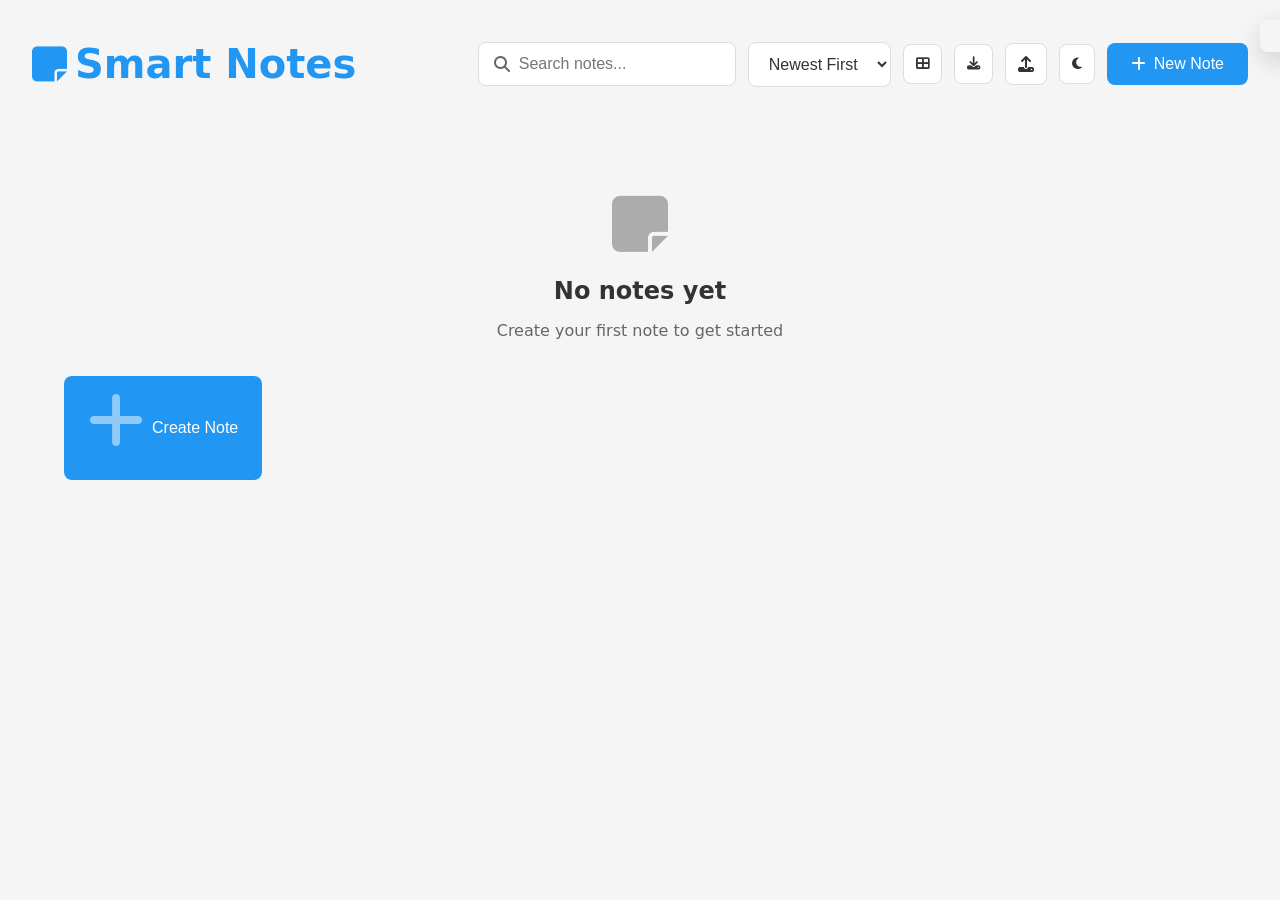
<file: index.html>
<!DOCTYPE html>
<html lang="en">
<head>
    <meta charset="UTF-8">
    <meta name="viewport" content="width=device-width, initial-scale=1.0">
    <title>Smart Notes</title>
    <link rel="stylesheet" href="style.css">
    <link rel="stylesheet" href="https://cdnjs.cloudflare.com/ajax/libs/font-awesome/6.4.0/css/all.min.css">
</head>
<body>
    <div class="app-container">
        <!-- Header -->
        <header class="app-header">
            <div class="header-top">
                <h1><i class="fas fa-sticky-note"></i> Smart Notes</h1>
                <div class="header-controls">
                    <!-- Search -->
                    <div class="search-box">
                        <i class="fas fa-search"></i>
                        <input type="text" id="searchNotes" placeholder="Search notes...">
                    </div>

                    <!-- Sort -->
                    <select id="sortNotes">
                        <option value="newest">Newest First</option>
                        <option value="oldest">Oldest First</option>
                        <option value="title">By Title</option>
                    </select>

                    <!-- View Mode -->
                    <button id="viewModeToggle" class="btn-icon" title="Switch view">
                        <i class="fas fa-th-large"></i>
                    </button>

                    <!-- Export -->
                    <button id="exportBtn" class="btn-icon" title="Export notes">
                        <i class="fas fa-download"></i>
                    </button>

                    <!-- Import -->
                    <label class="btn-icon" title="Import notes">
                        <i class="fas fa-upload"></i>
                        <input type="file" id="importFile" accept=".json" style="display: none;">
                    </label>

                    <!-- Dark Mode -->
                    <button id="darkModeToggle" class="btn-icon" title="Toggle dark mode">
                        <i class="fas fa-moon"></i>
                    </button>

                    <!-- Add Note -->
                    <button id="addBtn" class="btn-primary">
                        <i class="fas fa-plus"></i>
                        <span>New Note</span>
                    </button>
                </div>
            </div>
        </header>

        <!-- Main Content -->
        <main id="main" class="notes-container">
            <!-- Notes will be rendered here -->
        </main>
    </div>

    <!-- Notification -->
    <div id="notification" class="notification"></div>

    <!-- Color Palette Modal -->
    <div id="colorPalette" class="color-palette">
        <div class="color-option" data-color="#ffffff" style="background-color: #ffffff;" title="White"></div>
        <div class="color-option" data-color="#fff9c4" style="background-color: #fff9c4;" title="Yellow"></div>
        <div class="color-option" data-color="#c8e6c9" style="background-color: #c8e6c9;" title="Green"></div>
        <div class="color-option" data-color="#bbdefb" style="background-color: #bbdefb;" title="Blue"></div>
        <div class="color-option" data-color="#f8bbd0" style="background-color: #f8bbd0;" title="Pink"></div>
        <div class="color-option" data-color="#e1bee7" style="background-color: #e1bee7;" title="Purple"></div>
    </div>

    <!-- Loading Spinner -->
    <div id="loadingSpinner" class="loading-spinner">
        <div class="spinner"></div>
        <p>Loading notes...</p>
    </div>

    <script src="gui.js"></script>
</body>
</html>
</file>
<file: style.css>
/* Modern CSS Reset */
*, *::before, *::after {
    box-sizing: border-box;
    margin: 0;
    padding: 0;
}

/* Variables */
:root {
    --primary-color: #2196f3;
    --primary-dark: #1976d2;
    --text-color: #333;
    --text-light: #666;
    --background: #f5f5f5;
    --card-shadow: 0 4px 6px rgba(0, 0, 0, 0.1);
    --card-shadow-hover: 0 8px 25px rgba(0, 0, 0, 0.15);
    --transition: all 0.3s ease;
    --radius: 12px;
    --radius-sm: 8px;
}

/* Dark Mode Variables */
[data-theme="dark"] {
    --text-color: #e0e0e0;
    --text-light: #a0a0a0;
    --background: #1a1a1a;
    --card-bg: #2d2d2d;
    --card-shadow: 0 4px 6px rgba(0, 0, 0, 0.3);
    --card-shadow-hover: 0 8px 25px rgba(0, 0, 0, 0.4);
    --border-color: #404040;
}

/* Base Styles */
body {
    font-family: 'Segoe UI', system-ui, -apple-system, sans-serif;
    line-height: 1.6;
    color: var(--text-color);
    background: var(--background);
    min-height: 100vh;
    transition: var(--transition);
}

/* App Container */
.app-container {
    max-width: 1400px;
    margin: 0 auto;
    padding: 2rem;
    min-height: 100vh;
}

/* Header Styles */
.app-header {
    margin-bottom: 2rem;
}

.header-top {
    display: flex;
    justify-content: space-between;
    align-items: center;
    flex-wrap: wrap;
    gap: 1rem;
    margin-bottom: 1.5rem;
}

.app-header h1 {
    font-size: 2.5rem;
    font-weight: 700;
    color: var(--primary-color);
    display: flex;
    align-items: center;
    gap: 0.5rem;
}

.header-controls {
    display: flex;
    align-items: center;
    gap: 0.75rem;
    flex-wrap: wrap;
}

/* Search Box */
.search-box {
    position: relative;
    min-width: 250px;
}

.search-box input {
    width: 100%;
    padding: 0.75rem 1rem 0.75rem 2.5rem;
    border: 1px solid var(--border-color, #ddd);
    border-radius: var(--radius-sm);
    font-size: 1rem;
    background: var(--card-bg, white);
    color: var(--text-color);
    transition: var(--transition);
}

.search-box i {
    position: absolute;
    left: 1rem;
    top: 50%;
    transform: translateY(-50%);
    color: var(--text-light);
}

.search-box input:focus {
    outline: none;
    border-color: var(--primary-color);
    box-shadow: 0 0 0 3px rgba(33, 150, 243, 0.1);
}

/* Buttons */
.btn-primary {
    background: var(--primary-color);
    color: white;
    border: none;
    padding: 0.75rem 1.5rem;
    border-radius: var(--radius-sm);
    font-size: 1rem;
    cursor: pointer;
    display: flex;
    align-items: center;
    gap: 0.5rem;
    transition: var(--transition);
    font-weight: 500;
}

.btn-primary:hover {
    background: var(--primary-dark);
    transform: translateY(-1px);
    box-shadow: 0 4px 12px rgba(33, 150, 243, 0.3);
}

.btn-icon {
    background: var(--card-bg, white);
    color: var(--text-color);
    border: 1px solid var(--border-color, #ddd);
    padding: 0.75rem;
    border-radius: var(--radius-sm);
    cursor: pointer;
    display: flex;
    align-items: center;
    justify-content: center;
    transition: var(--transition);
}

.btn-icon:hover {
    background: var(--primary-color);
    color: white;
    transform: translateY(-1px);
}

/* Select */
select {
    padding: 0.75rem 1rem;
    border: 1px solid var(--border-color, #ddd);
    border-radius: var(--radius-sm);
    font-size: 1rem;
    background: var(--card-bg, white);
    color: var(--text-color);
    cursor: pointer;
    transition: var(--transition);
    min-width: 140px;
}

select:focus {
    outline: none;
    border-color: var(--primary-color);
}

/* Notes Container */
.notes-container {
    min-height: 60vh;
}

/* Grid View */
.notes-grid {
    display: grid;
    grid-template-columns: repeat(auto-fill, minmax(320px, 1fr));
    gap: 1.5rem;
    padding: 1rem 0;
}

/* List View */
.notes-list {
    display: flex;
    flex-direction: column;
    gap: 1rem;
    padding: 1rem 0;
}

.notes-list .note {
    display: flex;
    min-height: 120px;
}

.notes-list .note-tab {
    width: 6px;
    height: auto;
    border-radius: 0;
    margin-right: 1rem;
}

.notes-list .note-content {
    flex: 1;
    display: flex;
    flex-direction: column;
}

.notes-list .note-header {
    border-bottom: none;
    padding-bottom: 0.5rem;
}

.notes-list .note-body {
    display: flex;
    flex: 1;
    gap: 1rem;
}

.notes-list .note-content textarea {
    flex: 2;
    min-height: 80px;
}

.notes-list .note-footer {
    flex: 1;
    border-top: none;
    padding-top: 0.5rem;
}

/* Note Card */
.note {
    background: var(--card-bg, white);
    border-radius: var(--radius);
    box-shadow: var(--card-shadow);
    transition: var(--transition);
    position: relative;
    overflow: hidden;
    border: 1px solid var(--border-color, #e0e0e0);
}

.note:hover {
    transform: translateY(-2px);
    box-shadow: var(--card-shadow-hover);
}

.note.pinned {
    border-left: 4px solid var(--primary-color);
}

/* Note Tab */
.note-tab {
    height: 6px;
    width: 100%;
    margin-bottom: 0;
    opacity: 0.9;
    transition: var(--transition);
}

/* Note Header */
.note-header {
    padding: 1.25rem 1.25rem 0.75rem;
    display: flex;
    justify-content: space-between;
    align-items: flex-start;
    gap: 1rem;
}

.note-title {
    border: none;
    font-size: 1.2rem;
    font-weight: 600;
    color: var(--text-color);
    background: transparent;
    width: 100%;
    padding: 0.25rem 0;
}

.note-title:focus {
    outline: none;
}

.note-tools {
    display: flex;
    gap: 0.5rem;
    flex-shrink: 0;
}

.tool-btn {
    background: none;
    border: none;
    color: var(--text-light);
    cursor: pointer;
    padding: 0.5rem;
    border-radius: 6px;
    transition: var(--transition);
    display: flex;
    align-items: center;
    justify-content: center;
}

.tool-btn:hover {
    color: var(--primary-color);
    background: rgba(33, 150, 243, 0.1);
}

.tool-btn.active {
    color: var(--primary-color);
}

.tool-btn.delete:hover {
    color: #f44336;
    background: rgba(244, 67, 54, 0.1);
}

/* Note Content */
.note-content {
    padding: 0 1.25rem;
}

.note-content textarea {
    width: 100%;
    min-height: 120px;
    border: none;
    resize: none;
    font-size: 1rem;
    line-height: 1.6;
    color: var(--text-color);
    background: transparent;
    font-family: inherit;
}

.note-content textarea:focus {
    outline: none;
}

/* Note Footer */
.note-footer {
    padding: 1rem 1.25rem;
    border-top: 1px solid var(--border-color, #e0e0e0);
}

.timestamp {
    font-size: 0.85rem;
    color: var(--text-light);
    margin-bottom: 0.75rem;
    display: block;
}

.note-tags {
    display: flex;
    flex-wrap: wrap;
    gap: 0.5rem;
    align-items: center;
}

.tag {
    background: rgba(33, 150, 243, 0.1);
    color: var(--primary-color);
    padding: 0.25rem 0.75rem;
    border-radius: 20px;
    font-size: 0.8rem;
    display: flex;
    align-items: center;
    gap: 0.5rem;
    transition: var(--transition);
}

.tag:hover {
    background: rgba(33, 150, 243, 0.2);
}

.tag-remove {
    background: none;
    border: none;
    color: inherit;
    cursor: pointer;
    padding: 0;
    width: 16px;
    height: 16px;
    border-radius: 50%;
    display: flex;
    align-items: center;
    justify-content: center;
    font-size: 0.7rem;
    transition: var(--transition);
}

.tag-remove:hover {
    background: rgba(0, 0, 0, 0.1);
}

.tag-input {
    border: 1px dashed var(--border-color, #ccc);
    background: transparent;
    padding: 0.25rem 0.75rem;
    border-radius: 20px;
    font-size: 0.8rem;
    color: var(--text-color);
    min-width: 100px;
    flex: 1;
}

.tag-input:focus {
    outline: none;
    border-style: solid;
    border-color: var(--primary-color);
}

/* Color Palette */
.color-palette {
    position: fixed;
    background: var(--card-bg, white);
    border-radius: var(--radius);
    box-shadow: var(--card-shadow-hover);
    padding: 1rem;
    display: grid;
    grid-template-columns: repeat(3, 1fr);
    gap: 0.75rem;
    z-index: 1000;
    border: 1px solid var(--border-color, #e0e0e0);
    opacity: 0;
    transform: scale(0.95) translateY(-10px);
    transition: var(--transition);
    pointer-events: none;
}

.color-palette.show {
    opacity: 1;
    transform: scale(1) translateY(0);
    pointer-events: all;
}

.color-option {
    width: 32px;
    height: 32px;
    border-radius: 50%;
    cursor: pointer;
    border: 2px solid transparent;
    transition: var(--transition);
}

.color-option:hover {
    transform: scale(1.1);
    border-color: var(--primary-color);
}

.color-option.selected {
    border-color: var(--primary-color);
    transform: scale(1.05);
}

/* Notification */
.notification {
    position: fixed;
    top: 20px;
    right: 20px;
    padding: 1rem 1.5rem;
    border-radius: var(--radius-sm);
    font-weight: 500;
    box-shadow: var(--card-shadow-hover);
    z-index: 1001;
    transform: translateX(100%);
    transition: transform 0.3s ease;
    max-width: 300px;
}

.notification.show {
    transform: translateX(0);
}

.notification.success {
    background: #4caf50;
    color: white;
}

.notification.error {
    background: #f44336;
    color: white;
}

.notification.info {
    background: #2196f3;
    color: white;
}

/* Loading Spinner */
.loading-spinner {
    position: fixed;
    top: 0;
    left: 0;
    width: 100%;
    height: 100%;
    background: rgba(0, 0, 0, 0.7);
    display: flex;
    flex-direction: column;
    align-items: center;
    justify-content: center;
    z-index: 9999;
    color: white;
}

.spinner {
    width: 50px;
    height: 50px;
    border: 4px solid rgba(255, 255, 255, 0.3);
    border-top: 4px solid white;
    border-radius: 50%;
    animation: spin 1s linear infinite;
    margin-bottom: 1rem;
}

@keyframes spin {
    0% { transform: rotate(0deg); }
    100% { transform: rotate(360deg); }
}

/* Empty State */
.empty-state {
    text-align: center;
    padding: 4rem 2rem;
    color: var(--text-light);
}

.empty-state i {
    font-size: 4rem;
    margin-bottom: 1rem;
    opacity: 0.5;
}

.empty-state h3 {
    font-size: 1.5rem;
    margin-bottom: 0.5rem;
    color: var(--text-color);
}

.empty-state p {
    margin-bottom: 2rem;
}

/* Gradients for Note Tabs */
.gradient-1 { background: linear-gradient(135deg, #667eea 0%, #764ba2 100%); }
.gradient-2 { background: linear-gradient(135deg, #f093fb 0%, #f5576c 100%); }
.gradient-3 { background: linear-gradient(135deg, #4facfe 0%, #00f2fe 100%); }
.gradient-4 { background: linear-gradient(135deg, #43e97b 0%, #38f9d7 100%); }
.gradient-5 { background: linear-gradient(135deg, #fa709a 0%, #fee140 100%); }
.gradient-6 { background: linear-gradient(135deg, #30cfd0 0%, #330867 100%); }

/* Responsive Design */
@media (max-width: 1024px) {
    .notes-grid {
        grid-template-columns: repeat(auto-fill, minmax(280px, 1fr));
    }
}

@media (max-width: 768px) {
    .app-container {
        padding: 1rem;
    }

    .header-top {
        flex-direction: column;
        align-items: stretch;
    }

    .app-header h1 {
        font-size: 2rem;
        text-align: center;
    }

    .header-controls {
        justify-content: center;
    }

    .search-box {
        min-width: 100%;
    }

    .notes-grid {
        grid-template-columns: 1fr;
    }

    .notes-list .note {
        flex-direction: column;
    }

    .notes-list .note-tab {
        width: 100%;
        height: 4px;
        margin-right: 0;
        margin-bottom: 0.5rem;
    }
}

@media (max-width: 480px) {
    .header-controls {
        flex-direction: column;
        align-items: stretch;
    }

    .btn-primary span {
        display: none;
    }
}

/* Scrollbar Styling */
::-webkit-scrollbar {
    width: 8px;
}

::-webkit-scrollbar-track {
    background: var(--card-bg, #f1f1f1);
}

::-webkit-scrollbar-thumb {
    background: var(--primary-color);
    border-radius: 4px;
}

::-webkit-scrollbar-thumb:hover {
    background: var(--primary-dark);
}
</file>
